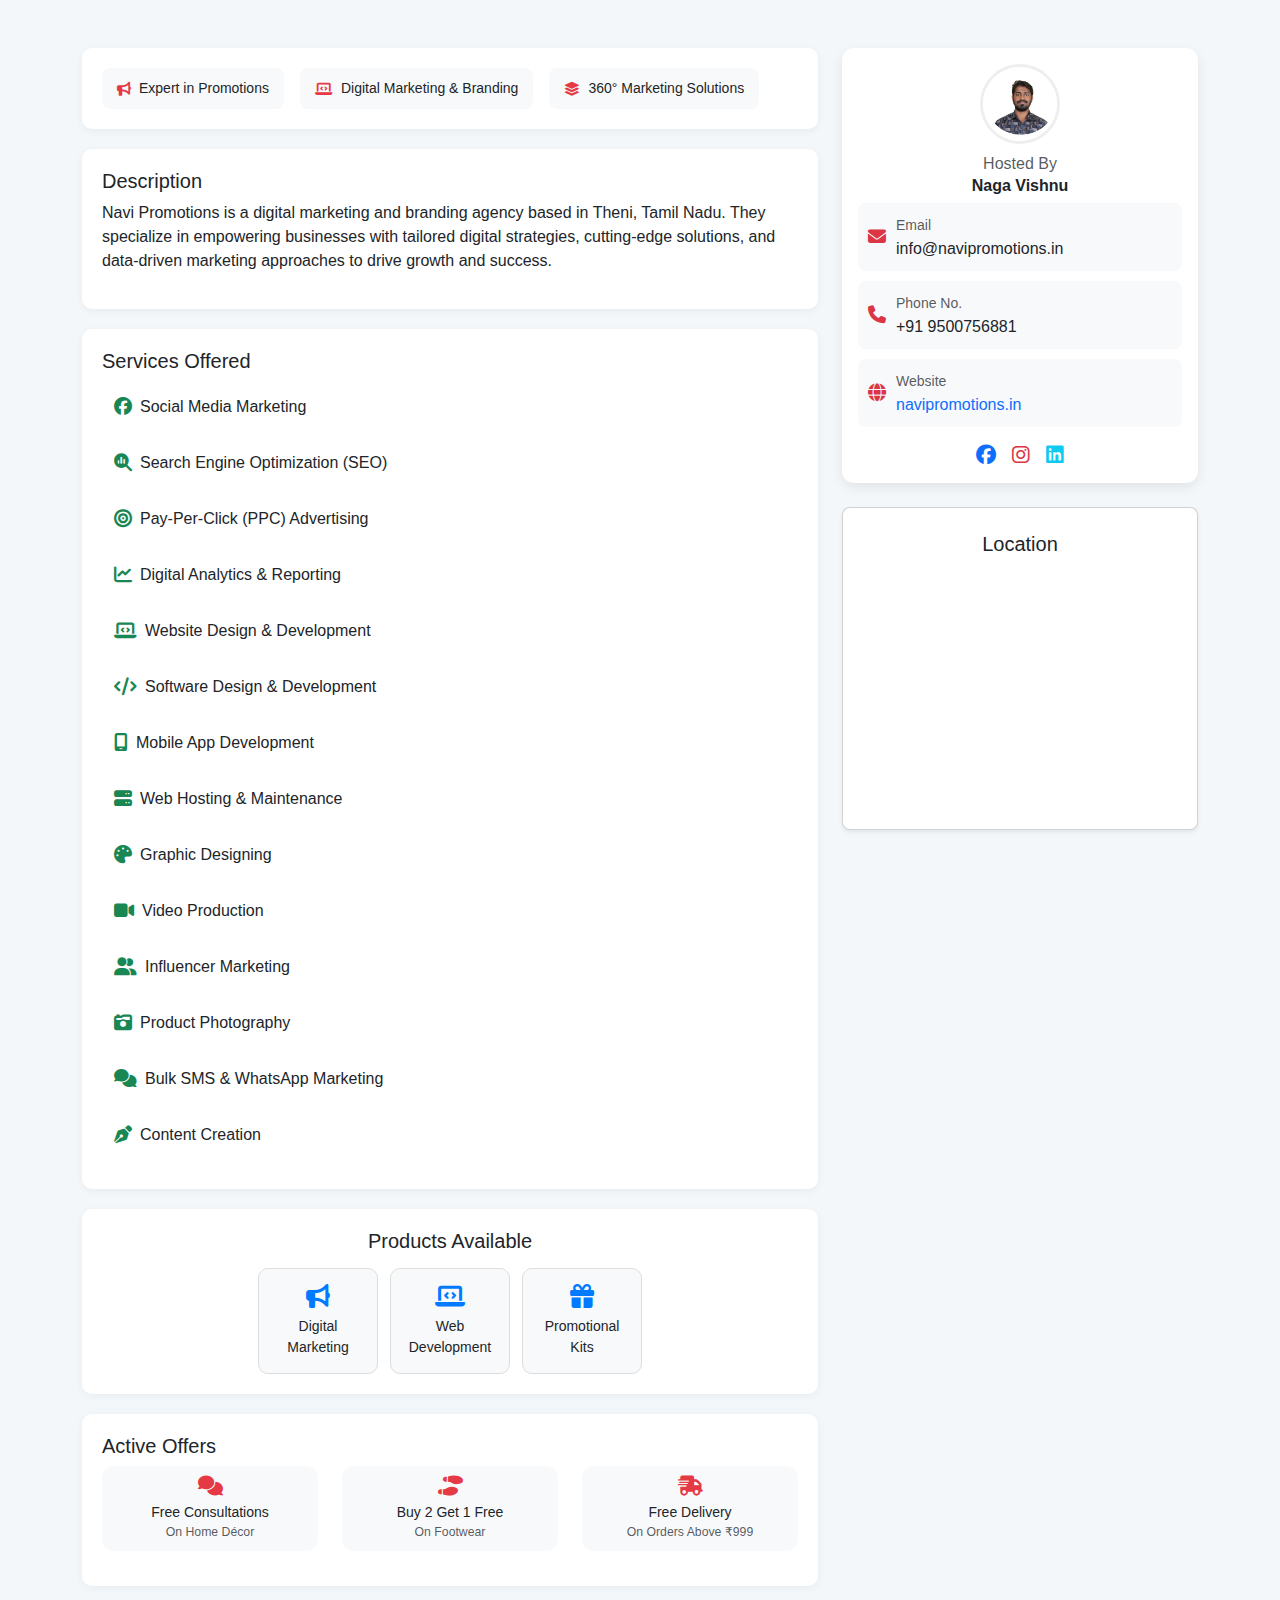
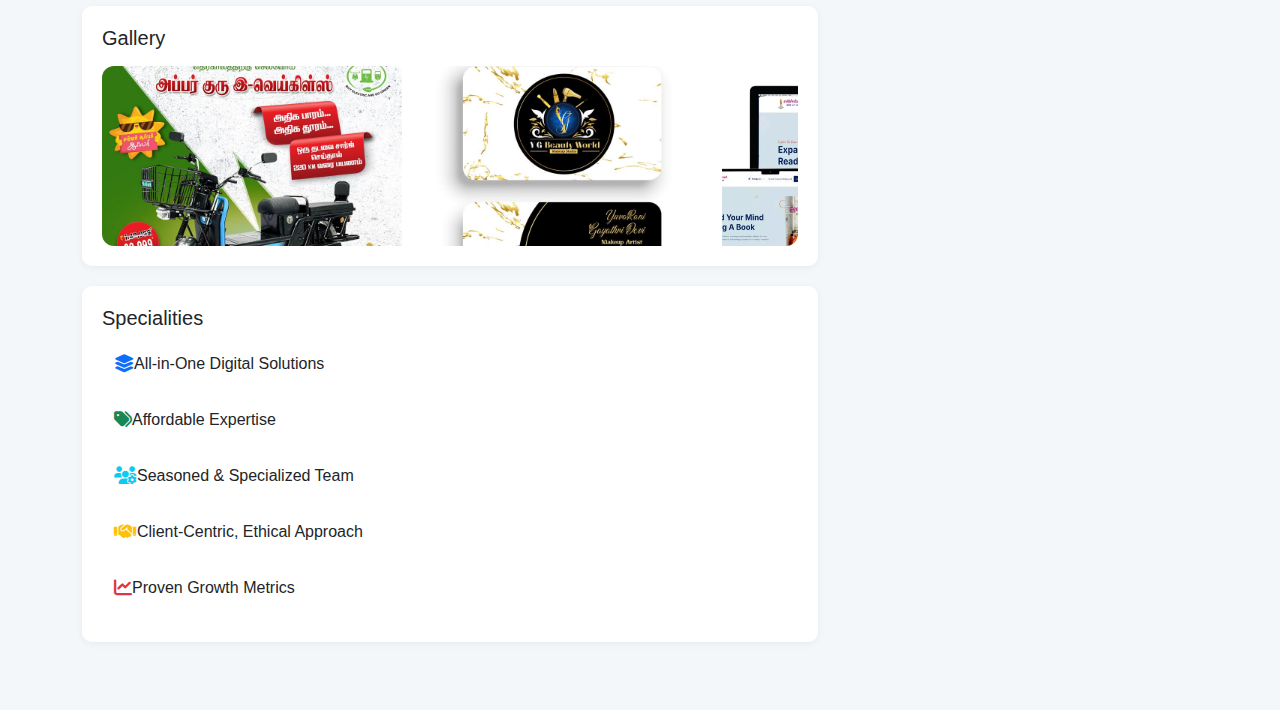
<file: navipromotion-store.html>
<!DOCTYPE html>
<html lang="en">
<head>
  <meta charset="UTF-8">
  <meta name="viewport" content="width=device-width, initial-scale=1.0">
  <title>Store Details</title>
  <link href="https://cdn.jsdelivr.net/npm/bootstrap@5.3.2/dist/css/bootstrap.min.css" rel="stylesheet">
  <link href="https://cdnjs.cloudflare.com/ajax/libs/font-awesome/6.5.0/css/all.min.css" rel="stylesheet">
  <style>
    body {
      background: #f4f7fa;
      font-family: "Segoe UI", sans-serif;
    }
    .products-card {
  padding: 20px;
  text-align: center;
}

.products-list {
  display: flex;
  flex-wrap: wrap;
  gap: 12px;
  justify-content: center;
  margin-top: 15px;
}

.product-item {
  background: #f8f9fa;
  border: 1px solid #ddd;
  border-radius: 10px;
  width: 120px;
  padding: 15px 10px;
  text-align: center;
  transition: all 0.3s ease;
  cursor: pointer;
}

.product-item i {
  font-size: 24px;
  color: #007bff;
  margin-bottom: 8px;
  display: block;
}

.product-item span {
  font-size: 14px;
  font-weight: 500;
  display: block;
}

.product-item:hover {
  background: #007bff;
  color: white;
}

.product-item:hover i {
  color: white;
}

    .store-card {
      background: #fff;
      border-radius: 10px;
      padding: 20px;
      margin-bottom: 20px;
      box-shadow: 0 2px 8px rgba(0,0,0,0.05);
    }
    .icon-box {
      display: flex;
      align-items: center;
      gap: 8px;
      background: #f8f9fa;
      padding: 10px 15px;
      border-radius: 8px;
      font-size: 14px;
      font-weight: 500;
    }
    .icon-box i {
      color: #e63946;
    }
    .host-profile img {
      width: 80px;
      height: 80px;
      border-radius: 50%;
      object-fit: cover;
    }
    .btn-custom {
      border-radius: 8px;
      font-weight: 500;
    }
    .social-icons i {
      font-size: 18px;
      margin: 0 8px;
      color: #555;
      cursor: pointer;
      transition: 0.3s;
    }
    .social-icons i:hover {
      color: #e63946;
    }
    .price-tag {
      background: #f8f9fa;
      border-radius: 12px;
      padding: 10px 15px;
      text-align: center;
      font-size: 14px;
      margin-bottom: 15px;
    }
    .price-tag i {
      display: block;
      font-size: 20px;
      margin-bottom: 6px;
      color: #e63946;
    }

    .vendor-card {
  background: #fff;
  border-radius: 12px;
  box-shadow: 0 4px 12px rgba(0, 0, 0, 0.08);
}

.vendor-card .profile-img {
  width: 80px;
  height: 80px;
  border-radius: 50%;
  object-fit: cover;
  border: 3px solid #eee;
}

.btn-danger-soft {
  background: #fde2e2;
  color: #d9534f;
  border: none;
  padding: 6px 12px;
  border-radius: 8px;
  transition: 0.3s;
}
.btn-danger-soft:hover {
  background: #d9534f;
  color: #fff;
}

.btn-success-soft {
  background: #d4edda;
  color: #28a745;
  border: none;
  padding: 6px 12px;
  border-radius: 8px;
  transition: 0.3s;
}
.btn-success-soft:hover {
  background: #28a745;
  color: #fff;
}

.contact-box {
  display: flex;
  align-items: center;
  gap: 10px;
  background: #f8f9fa;
  padding: 10px;
  border-radius: 8px;
  margin-bottom: 10px;
  text-align: left;
}
.contact-box i {
  font-size: 18px;
}

.store-card ul {
  list-style: none;  /* removes bullets */
  padding-left: 0;   /* removes left padding */
  margin: 0;         /* optional, tighter spacing */
}

.store-card li {
  margin: 12px 0;
  padding: 10px 12px;
  border-radius: 8px;
  display: flex;
  align-items: center;
  font-size: 16px;
  transition: all 0.3s ease-in-out;
  cursor: pointer;
}

.store-card li i {
  font-size: 18px;
  transition: transform 0.3s ease-in-out;
}

/* Hover effect */
.store-card li:hover {
  transform: translateX(6px);
}

.store-card li:hover i {
  transform: scale(1.2);
  color: #198754; /* Bootstrap green */
}

/* Gallery Section */
.gallery-carousel {
  width: 100%;
  max-width: 800px; /* Minimized width */
  height: 180px; /* Minimized height */
  overflow: hidden;
  border-radius: 12px;
  position: relative;
}

.gallery-track {
  display: flex;
  gap: 10px;
  animation: scrollGallery 20s linear infinite;
}

.gallery-track img {
  width: 300px;  /* control width of each image */
  height: 250px; /* control height of each image */
  object-fit: cover;
  border-radius: 8px;
  flex-shrink: 0;
}

/* Animation for infinite scroll */
@keyframes scrollGallery {
  0% {
    transform: translateX(0);
  }
  100% {
    transform: translateX(-50%);
  }
}



  </style>
</head>
<body>

<div class="container py-5">
  <div class="row g-4">
    
<!-- Left Column -->
<div class="col-lg-8">

  <!-- Top Info -->
  <div class="store-card d-flex flex-wrap gap-3">
  <div class="icon-box"><i class="fa-solid fa-bullhorn"></i> Expert in Promotions</div>
  <div class="icon-box"><i class="fa-solid fa-laptop-code"></i> Digital Marketing & Branding</div>
  <div class="icon-box"><i class="fa-solid fa-layer-group"></i> 360° Marketing Solutions</div>
</div>


  <!-- Description -->
  <div class="store-card">
    <h5>Description</h5>
    <p>
      Navi Promotions is a digital marketing and branding agency based in Theni, Tamil Nadu. They specialize in empowering businesses with tailored digital strategies, cutting-edge solutions, and data-driven marketing approaches to drive growth and success.
    </p>
  </div>

  <!-- Services -->
<div class="store-card">
  <h5>Services Offered</h5>
  <ul style="list-style:none; padding-left:0;">
    <li><i class="fa-brands fa-facebook text-success me-2"></i> Social Media Marketing</li>
    <li><i class="fa-solid fa-magnifying-glass-chart text-success me-2"></i> Search Engine Optimization (SEO)</li>
    <li><i class="fa-solid fa-bullseye text-success me-2"></i> Pay-Per-Click (PPC) Advertising</li>
    <li><i class="fa-solid fa-chart-line text-success me-2"></i> Digital Analytics & Reporting</li>

    <li><i class="fa-solid fa-laptop-code text-success me-2"></i> Website Design & Development</li>
    <li><i class="fa-solid fa-code text-success me-2"></i> Software Design & Development</li>
    <li><i class="fa-solid fa-mobile-screen text-success me-2"></i> Mobile App Development</li>
    <li><i class="fa-solid fa-server text-success me-2"></i> Web Hosting & Maintenance</li>

    <li><i class="fa-solid fa-palette text-success me-2"></i> Graphic Designing</li>
    <li><i class="fa-solid fa-video text-success me-2"></i> Video Production</li>
    <li><i class="fa-solid fa-user-group text-success me-2"></i> Influencer Marketing</li>
    <li><i class="fa-solid fa-camera-retro text-success me-2"></i> Product Photography</li>
    <li><i class="fa-solid fa-comments text-success me-2"></i> Bulk SMS & WhatsApp Marketing</li>
    <li><i class="fa-solid fa-pen-nib text-success me-2"></i> Content Creation</li>
  </ul>
</div>


<!-- Products -->
<div class="store-card products-card">
  <h5>Products Available</h5>
  <div class="products-list">
    
    <!-- Digital Marketing -->
    <div class="product-item">
      <i class="fas fa-bullhorn"></i> 
      <span>Digital Marketing</span>
    </div>

    <!-- Web Development -->
    <div class="product-item">
      <i class="fas fa-laptop-code"></i>
      <span>Web Development</span>
    </div>

    <!-- Promotional Kits -->
    <div class="product-item">
      <i class="fas fa-gift"></i>
      <span>Promotional Kits</span>
    </div>
    
  </div>
</div>



<!-- Active Offers -->
<div class="store-card">
  <h5>Active Offers</h5>
  <div class="row">
    
    <!-- Offer 1 -->
    <div class="col-md-4">
      <div class="price-tag">
        <i class="fa-solid fa-comments"></i>
        Free Consultations
        <div class="text-muted small">On Home Décor</div>
      </div>
    </div>
    
    <!-- Offer 2 -->
    <div class="col-md-4">
      <div class="price-tag">
        <i class="fa-solid fa-shoe-prints"></i>
        Buy 2 Get 1 Free
        <div class="text-muted small">On Footwear</div>
      </div>
    </div>

    <!-- Offer 3 (example extra one) -->
    <div class="col-md-4">
      <div class="price-tag">
        <i class="fa-solid fa-truck-fast"></i>
        Free Delivery
        <div class="text-muted small">On Orders Above ₹999</div>
      </div>
    </div>

  </div>
</div>


  <!-- Gallery -->
<!-- Gallery Section -->
<div class="store-card">
  <h5 class="mb-3">Gallery</h5>
  <div class="gallery-carousel">
    <div class="gallery-track">
      <img src="img/pk31.JPG" alt="Gallery 1">
      <img src="img/pk48.jpg" alt="Gallery 2">
      <img src="img/tamilsangu.png" alt="Gallery 3">
      <img src="img/xenex.png" alt="Gallery 4">
      <!-- Duplicate for infinite scroll -->
      <img src="img/pk31.JPG" alt="Gallery 1">
      <img src="img/pk48.jpg" alt="Gallery 2">
      <img src="img/tamilsangu.png" alt="Gallery 3">
      <img src="img/xenex.png" alt="Gallery 4">
    </div>
  </div>
</div>





  <!-- Specialities -->
<div class="store-card">
  <h5>Specialities</h5>
  <ul class="list-unstyled mb-0">
    <li><i class="fas fa-layer-group text-primary"></i> All-in-One Digital Solutions</li>
    <li><i class="fas fa-tags text-success"></i> Affordable Expertise</li>
    <li><i class="fas fa-users-cog text-info"></i> Seasoned & Specialized Team</li>
    <li><i class="fas fa-handshake text-warning"></i> Client-Centric, Ethical Approach</li>
    <li><i class="fas fa-chart-line text-danger"></i> Proven Growth Metrics</li>
  </ul>
</div>






</div>


    <!-- Right Column -->
<div class="col-lg-4">


  <div class="vendor-card text-center p-3">

    <!-- Profile -->
    <img src="img/vishnu.webp" class="profile-img mb-2" alt="Vendor">
    <p class="text-muted mb-0">Hosted By</p>
    <h6 class="fw-bold">Naga Vishnu</h6>

    <!-- Buttons -->
    <!-- <div class="d-flex justify-content-center gap-2 my-3">
      <button class="btn btn-sm btn-danger-soft">
        <i class="fa-solid fa-envelope"></i> Send Message
      </button>
      <button class="btn btn-sm btn-success-soft">
        <i class="fa-solid fa-user-plus"></i> Follow Vendor
      </button>
    </div> -->

    <!-- Contact Info -->
    <div class="contact-box">
      <i class="fa-solid fa-envelope text-danger"></i>
      <div>
        <small class="text-muted">Email</small>
        <p class="mb-0">info@navipromotions.in</p>
      </div>
    </div>
    <div class="contact-box">
      <i class="fa-solid fa-phone text-danger"></i>
      <div>
        <small class="text-muted">Phone No.</small>
        <p class="mb-0">+91 9500756881</p>
      </div>
    </div>
    <div class="contact-box">
      <i class="fa-solid fa-globe text-danger"></i>
      <div>
        <small class="text-muted">Website</small>
        <p class="mb-0"><a href="https://navipromotions.in/" class="text-decoration-none">navipromotions.in</a></p>
      </div>
    </div>

    <!-- Social Links -->
    <div class="d-flex justify-content-center gap-3 mt-3">
      <a href="https://www.facebook.com/navipromotions.in"><i class="fab fa-facebook fa-lg text-primary"></i></a>
      <a href="https://www.instagram.com/navipromotions.in"><i class="fab fa-instagram fa-lg text-danger"></i></a>
      <a href="https://www.linkedin.com/company/navipromotions"><i class="fab fa-linkedin fa-lg text-info"></i></a>

    </div>

  </div>

  <!-- Google Map Card -->
<div class="card shadow-sm rounded-3 mt-4">
  <div class="card-body p-2">
    <!-- Title -->
    <h5 class="card-title px-3 pt-3 mb-2 text-center">Location</h5>
    <!-- Map -->
    <iframe 
      src="https://www.google.com/maps/embed?pb=!1m18!1m12!1m3!1d7858.407176839774!2d77.45765879409537!3d10.000035276291223!2m3!1f0!2f0!3f0!3m2!1i1024!2i768!4f13.1!3m3!1m2!1s0x3b07136f53fa6487%3A0xe56a6547def1a0e5!2sPalani%20Chettipatti%2C%20Tamil%20Nadu%20625531!5e0!3m2!1sen!2sin!4v1755778639279!5m2!1sen!2sin" 
      width="100%" 
      height="250" 
      style="border:0; border-radius: 0 0 12px 12px;" 
      allowfullscreen="" 
      loading="lazy" 
      referrerpolicy="no-referrer-when-downgrade">
    </iframe>
  </div>
</div>




</div>





  </div>
</div>

</body>
</html>
</file>
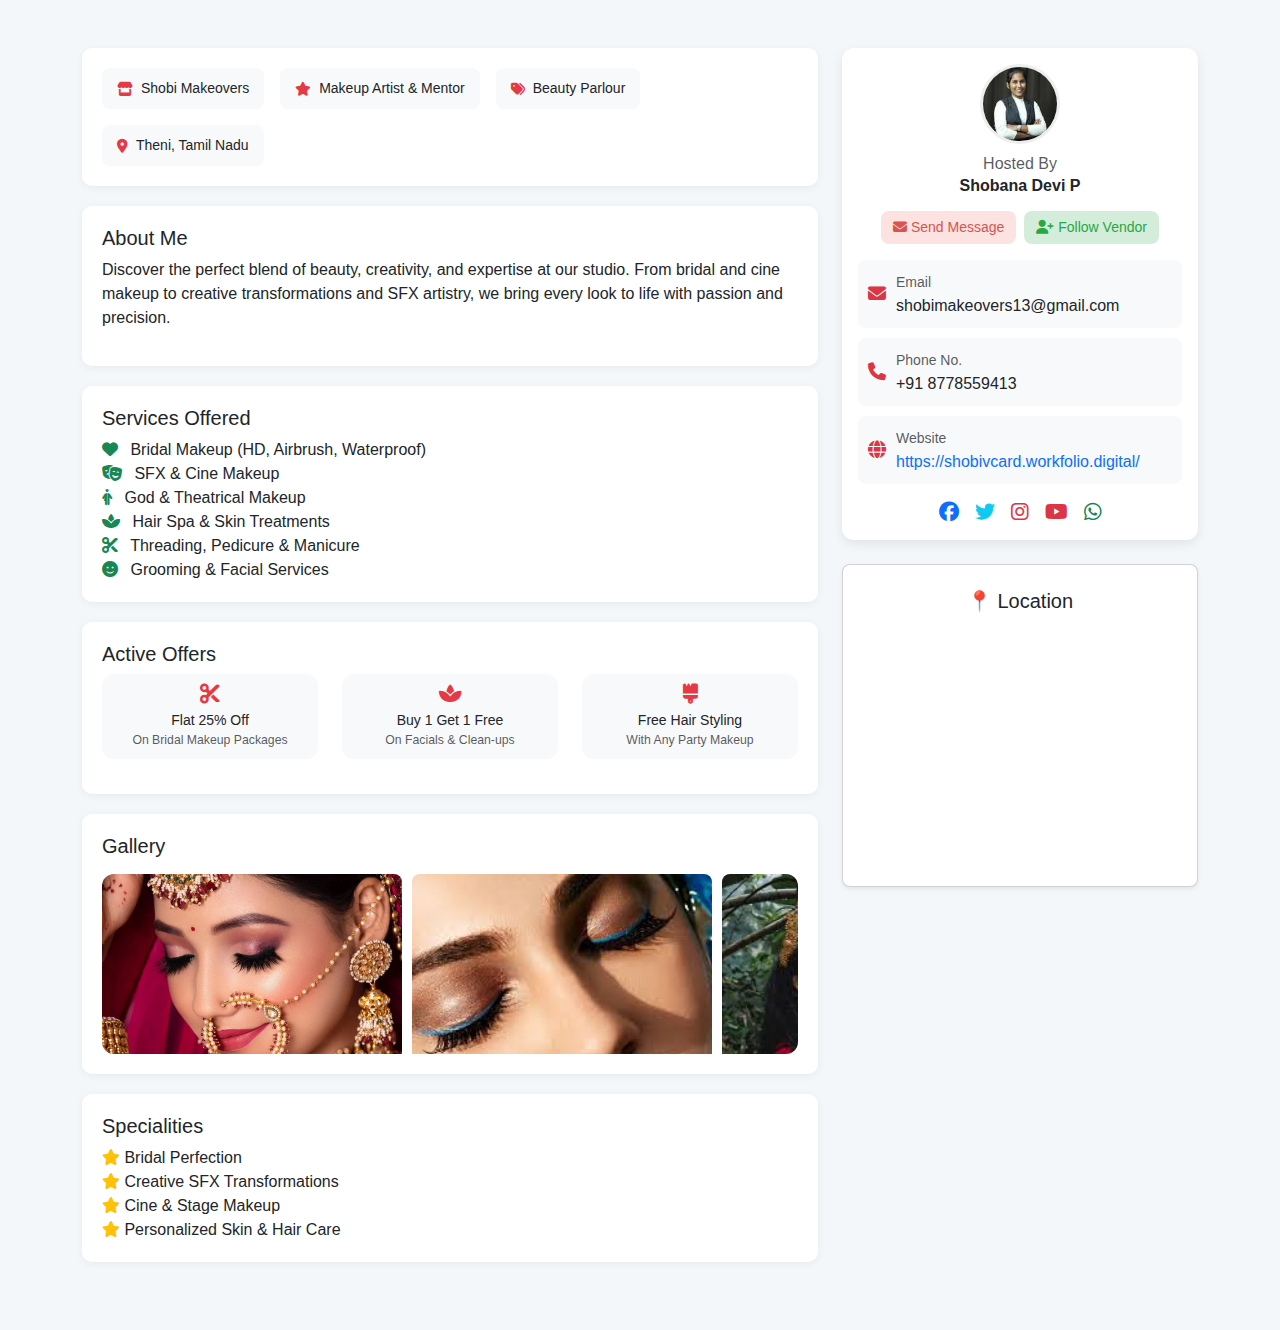
<file: shobi-store.html>
<!DOCTYPE html>
<html lang="en">
<head>
  <meta charset="UTF-8">
  <meta name="viewport" content="width=device-width, initial-scale=1.0">
  <title>Store Details</title>
  <link href="https://cdn.jsdelivr.net/npm/bootstrap@5.3.2/dist/css/bootstrap.min.css" rel="stylesheet">
  <link href="https://cdnjs.cloudflare.com/ajax/libs/font-awesome/6.5.0/css/all.min.css" rel="stylesheet">
  <style>
    body {
      background: #f4f7fa;
      font-family: "Segoe UI", sans-serif;
    }
    .products-card {
  padding: 20px;
  text-align: center;
}

.products-list {
  display: flex;
  flex-wrap: wrap;
  gap: 12px;
  justify-content: center;
  margin-top: 15px;
}

.product-item {
  background: #f8f9fa;
  border: 1px solid #ddd;
  border-radius: 10px;
  width: 120px;
  padding: 15px 10px;
  text-align: center;
  transition: all 0.3s ease;
  cursor: pointer;
}

.product-item i {
  font-size: 24px;
  color: #007bff;
  margin-bottom: 8px;
  display: block;
}

.product-item span {
  font-size: 14px;
  font-weight: 500;
  display: block;
}

.product-item:hover {
  background: #007bff;
  color: white;
}

.product-item:hover i {
  color: white;
}

    .store-card {
      background: #fff;
      border-radius: 10px;
      padding: 20px;
      margin-bottom: 20px;
      box-shadow: 0 2px 8px rgba(0,0,0,0.05);
    }
    .icon-box {
      display: flex;
      align-items: center;
      gap: 8px;
      background: #f8f9fa;
      padding: 10px 15px;
      border-radius: 8px;
      font-size: 14px;
      font-weight: 500;
    }
    .icon-box i {
      color: #e63946;
    }
    .host-profile img {
      width: 80px;
      height: 80px;
      border-radius: 50%;
      object-fit: cover;
    }
    .btn-custom {
      border-radius: 8px;
      font-weight: 500;
    }
    .social-icons i {
      font-size: 18px;
      margin: 0 8px;
      color: #555;
      cursor: pointer;
      transition: 0.3s;
    }
    .social-icons i:hover {
      color: #e63946;
    }
    .price-tag {
      background: #f8f9fa;
      border-radius: 12px;
      padding: 10px 15px;
      text-align: center;
      font-size: 14px;
      margin-bottom: 15px;
    }
    .price-tag i {
      display: block;
      font-size: 20px;
      margin-bottom: 6px;
      color: #e63946;
    }

    .vendor-card {
  background: #fff;
  border-radius: 12px;
  box-shadow: 0 4px 12px rgba(0, 0, 0, 0.08);
}

.vendor-card .profile-img {
  width: 80px;
  height: 80px;
  border-radius: 50%;
  object-fit: cover;
  border: 3px solid #eee;
}

.btn-danger-soft {
  background: #fde2e2;
  color: #d9534f;
  border: none;
  padding: 6px 12px;
  border-radius: 8px;
  transition: 0.3s;
}
.btn-danger-soft:hover {
  background: #d9534f;
  color: #fff;
}

.btn-success-soft {
  background: #d4edda;
  color: #28a745;
  border: none;
  padding: 6px 12px;
  border-radius: 8px;
  transition: 0.3s;
}
.btn-success-soft:hover {
  background: #28a745;
  color: #fff;
}

.contact-box {
  display: flex;
  align-items: center;
  gap: 10px;
  background: #f8f9fa;
  padding: 10px;
  border-radius: 8px;
  margin-bottom: 10px;
  text-align: left;
}
.contact-box i {
  font-size: 18px;
}

.store-card ul {
  list-style: none;  /* removes bullets */
  padding-left: 0;   /* removes left padding */
  margin: 0;         /* optional, tighter spacing */
}

.gallery-carousel {
  width: 100%;
  max-width: 800px; /* Minimized width */
  height: 180px; /* Minimized height */
  overflow: hidden;
  border-radius: 12px;
  position: relative;
}

.gallery-track {
  display: flex;
  gap: 10px;
  animation: scrollGallery 20s linear infinite;
}

.gallery-track img {
  width: 300px;  /* control width of each image */
  height: 250px; /* control height of each image */
  object-fit: cover;
  border-radius: 8px;
  flex-shrink: 0;
}

/* Animation for infinite scroll */
@keyframes scrollGallery {
  0% {
    transform: translateX(0);
  }
  100% {
    transform: translateX(-50%);
  }
}


  </style>
</head>
<body>

<div class="container py-5">
  <div class="row g-4">
    
<!-- Left Column -->
<div class="col-lg-8">

  <!-- Top Info -->
  <div class="store-card d-flex flex-wrap gap-3">
  <div class="icon-box"><i class="fa-solid fa-store"></i> Shobi Makeovers</div>
  <div class="icon-box"><i class="fa-solid fa-star"></i> Makeup Artist & Mentor</div>
  <div class="icon-box"><i class="fa-solid fa-tags"></i> Beauty Parlour</div>
  <div class="icon-box"><i class="fa-solid fa-map-marker-alt"></i> Theni, Tamil Nadu</div>
  </div>

  <!-- Description -->
<div class="store-card">
  <h5>About Me</h5>
  <p>
    Discover the perfect blend of beauty, creativity, and expertise at our studio. From bridal and cine makeup to creative transformations and SFX artistry, we bring every look to life with passion and precision.
  </p>
</div>

  <!-- Services -->
<div class="store-card">
  <h5>Services Offered</h5>
  <ul>
    <li><i class="fa-solid fa-heart text-success me-2"></i> Bridal Makeup (HD, Airbrush, Waterproof)</li>
    <li><i class="fa-solid fa-masks-theater text-success me-2"></i> SFX & Cine Makeup</li>
    <li><i class="fa-solid fa-person-half-dress text-success me-2"></i> God & Theatrical Makeup</li>
    <li><i class="fa-solid fa-spa text-success me-2"></i> Hair Spa & Skin Treatments</li>
    <li><i class="fa-solid fa-scissors text-success me-2"></i> Threading, Pedicure & Manicure</li>
    <li><i class="fa-solid fa-face-smile text-success me-2"></i> Grooming & Facial Services</li>
  </ul>
</div>

<!-- Products -->
<!-- <div class="store-card products-card">
  <h5>Products Available</h5>
  <div class="products-list">
    <div class="product-item">
      <i class="fas fa-couch"></i>
      <span>Furniture</span>
    </div>
    <div class="product-item">
      <i class="fas fa-paint-brush"></i>
      <span>Home Décor</span>
    </div>
    <div class="product-item">
      <i class="fas fa-tshirt"></i>
      <span>Clothing</span>
    </div>
    <div class="product-item">
      <i class="fas fa-shoe-prints"></i>
      <span>Footwear</span>
    </div>
    <div class="product-item">
      <i class="fas fa-utensils"></i>
      <span>Kitchen Essentials</span>
    </div>
    <div class="product-item">
      <i class="fas fa-tv"></i>
      <span>Electronics</span>
    </div>
    <div class="product-item">
      <i class="fas fa-gift"></i>
      <span>Festive Specials</span>
    </div>
    <div class="product-item">
      <i class="fas fa-child"></i>
      <span>Kids Collection</span>
    </div>
    <div class="product-item">
      <i class="fas fa-ring"></i>
      <span>Accessories</span>
    </div>
  </div>
</div> -->


  <!-- Active Offers -->
<div class="store-card">
  <h5>Active Offers</h5>
  <div class="row">
    <div class="col-md-4">
      <div class="price-tag">
        <i class="fa-solid fa-scissors"></i>
        Flat 25% Off
        <div class="text-muted small">On Bridal Makeup Packages</div>
      </div>
    </div>
    <div class="col-md-4">
      <div class="price-tag">
        <i class="fa-solid fa-spa"></i>
        Buy 1 Get 1 Free
        <div class="text-muted small">On Facials & Clean-ups</div>
      </div>
    </div>
    <div class="col-md-4">
      <div class="price-tag">
        <i class="fa-solid fa-brush"></i>
        Free Hair Styling
        <div class="text-muted small">With Any Party Makeup</div>
      </div>
    </div>
  </div>
</div>

  <!-- Gallery -->
<div class="store-card">
  <h5 class="mb-3">Gallery</h5>
  <div class="gallery-carousel">
    <div class="gallery-track">
      <img src="img/hd.jpg" alt="Gallery 1">
      <img src="img/Waterproof.jpg" alt="Gallery 2">
      <img src="img/God.jpg" alt="Gallery 3">
      <img src="img/Hair Spa.jpg" alt="Gallery 4">
      <!-- Duplicate for infinite scroll -->
      <img src="img/Threading.jpg" alt="Gallery 1">
      <img src="img/Pedicure.jpg" alt="Gallery 2">
      <img src="img/Manicure.jpg" alt="Gallery 3">
      <img src="img/Facial Services.jpg" alt="Gallery 4">
    </div>
  </div>
</div>



  <!-- Specialities -->
<div class="store-card">
  <h5>Specialities</h5>
  <ul class="list-unstyled mb-0">
    <li><i class="fas fa-star text-warning"></i> Bridal Perfection</li>
    <li><i class="fas fa-star text-warning"></i> Creative SFX Transformations</li>
    <li><i class="fas fa-star text-warning"></i> Cine & Stage Makeup</li>
    <li><i class="fas fa-star text-warning"></i> Personalized Skin & Hair Care</li>
  </ul>
</div>

</div>


    <!-- Right Column -->
<div class="col-lg-4">


  <div class="vendor-card text-center p-3">

    <!-- Profile -->
    <img src="img/shobi.jpeg" class="profile-img mb-2" alt="Vendor">
    <p class="text-muted mb-0">Hosted By</p>
    <h6 class="fw-bold">Shobana Devi P</h6>

    <!-- Buttons -->
    <div class="d-flex justify-content-center gap-2 my-3">
      <button class="btn btn-sm btn-danger-soft">
        <i class="fa-solid fa-envelope"></i> Send Message
      </button>
      <button class="btn btn-sm btn-success-soft">
        <i class="fa-solid fa-user-plus"></i> Follow Vendor
      </button>
    </div>

    <!-- Contact Info -->
    <div class="contact-box">
      <i class="fa-solid fa-envelope text-danger"></i>
      <div>
        <small class="text-muted">Email</small>
        <p class="mb-0">shobimakeovers13@gmail.com</p>
      </div>
    </div>
    <div class="contact-box">
      <i class="fa-solid fa-phone text-danger"></i>
      <div>
        <small class="text-muted">Phone No.</small>
        <p class="mb-0">+91 8778559413</p>
      </div>
    </div>
    <div class="contact-box">
      <i class="fa-solid fa-globe text-danger"></i>
      <div>
        <small class="text-muted">Website</small>
        <p class="mb-0"><a href="https://shobivcard.workfolio.digital/" class="text-decoration-none">https://shobivcard.workfolio.digital/</a></p>
      </div>
    </div>

    <!-- Social Links -->
    <div class="d-flex justify-content-center gap-3 mt-3">
      <a href="#"><i class="fab fa-facebook fa-lg text-primary"></i></a>
      <a href="#"><i class="fab fa-twitter fa-lg text-info"></i></a>
      <a href="#"><i class="fab fa-instagram fa-lg text-danger"></i></a>
      <a href="#"><i class="fab fa-youtube fa-lg text-danger"></i></a>
      <a href="#"><i class="fab fa-whatsapp fa-lg text-success"></i></a>
    </div>

  </div>

  <!-- Google Map Card -->
<div class="card shadow-sm rounded-3 mt-4">
  <div class="card-body p-2">
    <!-- Title -->
    <h5 class="card-title px-3 pt-3 mb-2 text-center">📍 Location</h5>
    <!-- Map -->
   <iframe src="https://www.google.com/maps/embed?pb=!1m14!1m8!1m3!1d15716.418068832372!2d77.4775!3d10.008225!3m2!1i1024!2i768!4f13.1!3m3!1m2!1s0x3b07154cf6ab9087%3A0x69b53ffdc313fbaf!2sK%20.%20S%20COMPLEX!5e0!3m2!1sen!2sin!4v1755777574677!5m2!1sen!2sin"
      width="100%" 
      height="250" 
      style="border:0; border-radius: 0 0 12px 12px;" 
      allowfullscreen="" 
      loading="lazy" 
      referrerpolicy="no-referrer-when-downgrade">
    </iframe>
  </div>
</div>



</div>





  </div>
</div>

</body>
</html>
</file>
